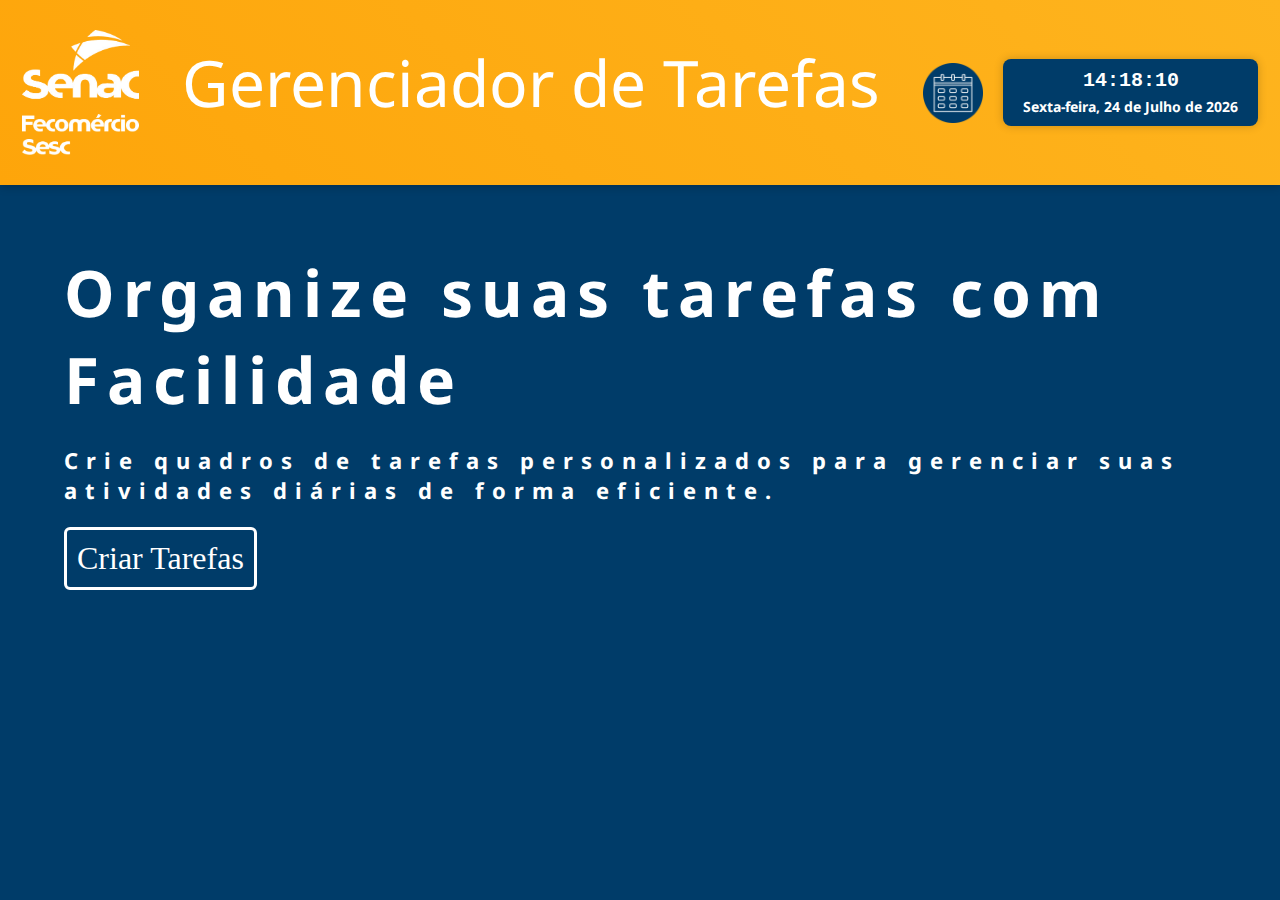
<file: index.html>
<!DOCTYPE html>
<html lang="pt-br">
<head>
    <meta charset="UTF-8">
    <meta name="viewport" content="width=device-width, initial-scale=1.0">
    <title>Gerenciador de Tarefas - Senac</title>
    <link rel="shortcut icon" href="https://i0.wp.com/centralblogs.com.br/wp-content/uploads/2020/09/senac-logo.png?w=696&ssl=1" type="image/x-icon">
    <link rel="stylesheet" href="style.css">
</head>
<body>
    <div id="primary-container">
        <section id="top-container">
            <img id="Senac-logo" src="public/assets/senac-logo0.png" alt="logo-senac">
            <div id="title">Gerenciador de Tarefas</div>
            <div id="buttons">
                <button id="openCalendar">
                    <img src="public/assets/calendar.png" alt="Calendário">
                </button>
                <div id="clock-container">
                    <span id="time"></span>
                    <div id="date"></div>
                </div>
            </div>
        </section>
        <section id="home">
            <div id="title-home">Organize suas tarefas com <span>Facilidade</span></div>
            <br>
            <div id="description-home">Crie quadros de tarefas personalizados para gerenciar suas atividades diárias de forma eficiente.</div>
            <br>
            <button class="btn-header" style="margin:0px;" onclick="window.location.href=  'boards/index.html'">Criar Tarefas</button>
        </section>
    </div>

    <div class="modal" id="calendarModal">
        <div class="modal-content">
            <button class="close-btn" id="closeCalendar">&times;</button>
            <iframe
              src="https://calendar.google.com/calendar/embed?showTitle=0&showCalendars=0&showPrint=0&mode=WEEK&hl=pt_BR&bgcolor=%23ffffff&src=colkdac81qa23qbubbneip94io%40group.calendar.google.com&color=%238C500B&ctz=America%2FManaus"
              style="border: 0; width: 100%; height: 500px;" frameborder="0" scrolling="no">
            </iframe>
        </div>
    </div>

    <script>
        // Relógio
        function updateClock() {
            const timeElement = document.getElementById('time');
            const dateElement = document.getElementById('date');
            const now = new Date();
            
            let hours = now.getHours();
            let minutes = now.getMinutes();
            let seconds = now.getSeconds();

            const diasDaSemana = ["Domingo", "Segunda-feira", "Terça-feira", "Quarta-feira", "Quinta-feira", "Sexta-feira", "Sábado"];
            const meses = ["Janeiro", "Fevereiro", "Março", "Abril", "Maio", "Junho", "Julho", "Agosto", "Setembro", "Outubro", "Novembro", "Dezembro"];
            const diaDaSemana = diasDaSemana[now.getDay()];
            const dia = now.getDate();
            const mes = meses[now.getMonth()];
            const ano = now.getFullYear();

            hours = hours < 10 ? '0' + hours : hours;
            minutes = minutes < 10 ? '0' + minutes : minutes;
            seconds = seconds < 10 ? '0' + seconds : seconds;

            timeElement.textContent = `${hours}:${minutes}:${seconds}`;
            dateElement.textContent = `${diaDaSemana}, ${dia} de ${mes} de ${ano}`;
        }

        setInterval(updateClock, 1000);
        updateClock();

        const openCalendarButton = document.getElementById('openCalendar');
        const closeCalendarButton = document.getElementById('closeCalendar');
        const calendarModal = document.getElementById('calendarModal');

        openCalendarButton.addEventListener('click', () => {
            calendarModal.style.display = 'flex';
        });

        closeCalendarButton.addEventListener('click', () => {
            calendarModal.style.display = 'none';
        });

        window.addEventListener('click', (event) => {
            if (event.target === calendarModal) {
                calendarModal.style.display = 'none';
            }
        });
    </script>
</body>
</html>
</file>
<file: style.css>
@import url('https://fonts.googleapis.com/css2?family=JetBrains+Mono:ital,wght@0,100..800;1,100..800&family=Noto+Sans:ital,wght@0,100..900;1,100..900&display=swap');

* {
    margin: 0;
    padding: 0;
    box-sizing: border-box;
}

html, body {
    width: 100%;
    height: 100%;
    min-width: 320px;
    font-family: 'Noto Sans', sans-serif;
    background-color: #003C69;
    color: white;
    overflow-x: hidden;
}

/* Botão Header */
.btn-header {
    color: white;
    background-color: transparent;
    width: fit-content;
    height: auto;
    padding: 10px;
    margin: 8px;
    cursor: pointer;
    border: 3px solid white;
    border-radius: 6px;
    font-size: 200%;
    font-family: "Orbitron";
    transition: 0.4s ease;
}

.btn-header:hover {
    background-color: #566981;
    border: 1px solid #566981;
}

/* Seção Home */
#home {
    text-align: left;
    font-weight: bolder;
    margin: 64px;
    letter-spacing: 8px;
}

#title-home {
    font-size: 64px;
}

#description-home {
    font-size: 22px;
}

/* Botão Calendário */
#buttons {
    position: relative;
    display: flex;
    align-items: center;
    gap: 20px;
}

#openCalendar {
    background: none;
    border: none;
    padding: 0;
    cursor: pointer;
}

#openCalendar img {
    display: block;
    width: 60px;
    height: auto;
}

#openCalendar:hover img {
    transform: scale(1.1);
    transition: transform 0.3s ease;
}

/* Container Principal */
#primary-container {
    width: 100%; /* Removido max-width */
    margin: auto;
}

/* Top Container */
#top-container {
    width: 100%; /* Garantir que ocupe toda a largura */
    padding-block: 30px;
    background: linear-gradient(45deg, #fea50a 0%, #feb41e);
    display: flex;
    align-items: center;
    justify-content: space-around;
    flex-wrap: wrap;
    box-shadow: 0 0 10px rgba(0, 0, 0, 0.3);
}

#title {
    font-size: 64px;
    margin-bottom: 20px;
    color: #fff;
}

/* Relógio */
#clock-container {
    font-size: 20px;
    font-weight: bold;
    background-color: #003C69; 
    padding: 10px 20px;
    border-radius: 8px;
    box-shadow: 0 0 10px rgba(0, 0, 0, 0.2);
    color: #fff;
    display: flex;
    flex-direction: column;
    align-items: center;
}

#time {
    font-family: 'Courier New', Courier, monospace;
}

#date {
    font-size: 14px;
    margin-top: 5px;
}

/* Modal */
.modal {
    display: none;
    position: fixed;
    top: 0;
    left: 0;
    width: 100%;
    height: 100%;
    background-color: rgba(0, 0, 0, 0.5);
    z-index: 1000;
    align-items: center;
    justify-content: center;
}

.modal-content {
    background: #fff;
    padding: 20px;
    border-radius: 8px;
    width: 90%;
    max-width: 900px;
    text-align: center;
    position: relative;
}

.close-btn {
    position: absolute;
    top: 10px;
    right: 10px;
    background: #ff5e57;
    color: #fff;
    border: none;
    border-radius: 50%;
    width: 30px;
    height: 30px;
    font-size: 16px;
    cursor: pointer;
}

#Senac-logo {
    height: 125px;
}
/* Estilo Responsivo */
@media (max-width: 1024px) {
    #title {
        font-size: 48px;
    }

    #buttons {
        flex-wrap: wrap;
        gap: 15px;
        justify-content: center;
    }

    #clock-container {
        font-size: 16px;
        padding: 8px 15px;
    }

    #openCalendar img {
        width: 42px;
    } 

    #Senac-logo {
        height: 100px; /* Ajuste a altura do logo */
    }

    .modal-content iframe {
        height: 400px;
    }
}

@media (max-width: 768px) {
    #top-container {
        flex-direction: column;
        align-items: center;
        gap: 20px;
    }

    #title {
        font-size: 36px;
    }

    #clock-container {
        font-size: 14px;
    }

    #openCalendar img {
        width: 35px;
    }

    #home {
        margin: 20px;
    }

    #title-home {
        font-size: 48px;
        text-align: center;
    }

    #description-home {
        font-size: 18px;
        text-align: center;
    }

    .modal-content iframe {
        height: 300px;
    }
}

@media (max-width: 480px) {
    #title {
        font-size: 28px;
    }

    #clock-container {
        font-size: 12px;
        padding: 5px 10px;
    }

    #openCalendar img {
        width: 30px;
    }

    #home {
        margin: 10px;
        text-align: center;
    }

    #title-home {
        font-size: 36px;
    }

    #description-home {
        font-size: 14px;
    }

    .modal-content iframe {
        height: 250px;
    }
}
</file>
